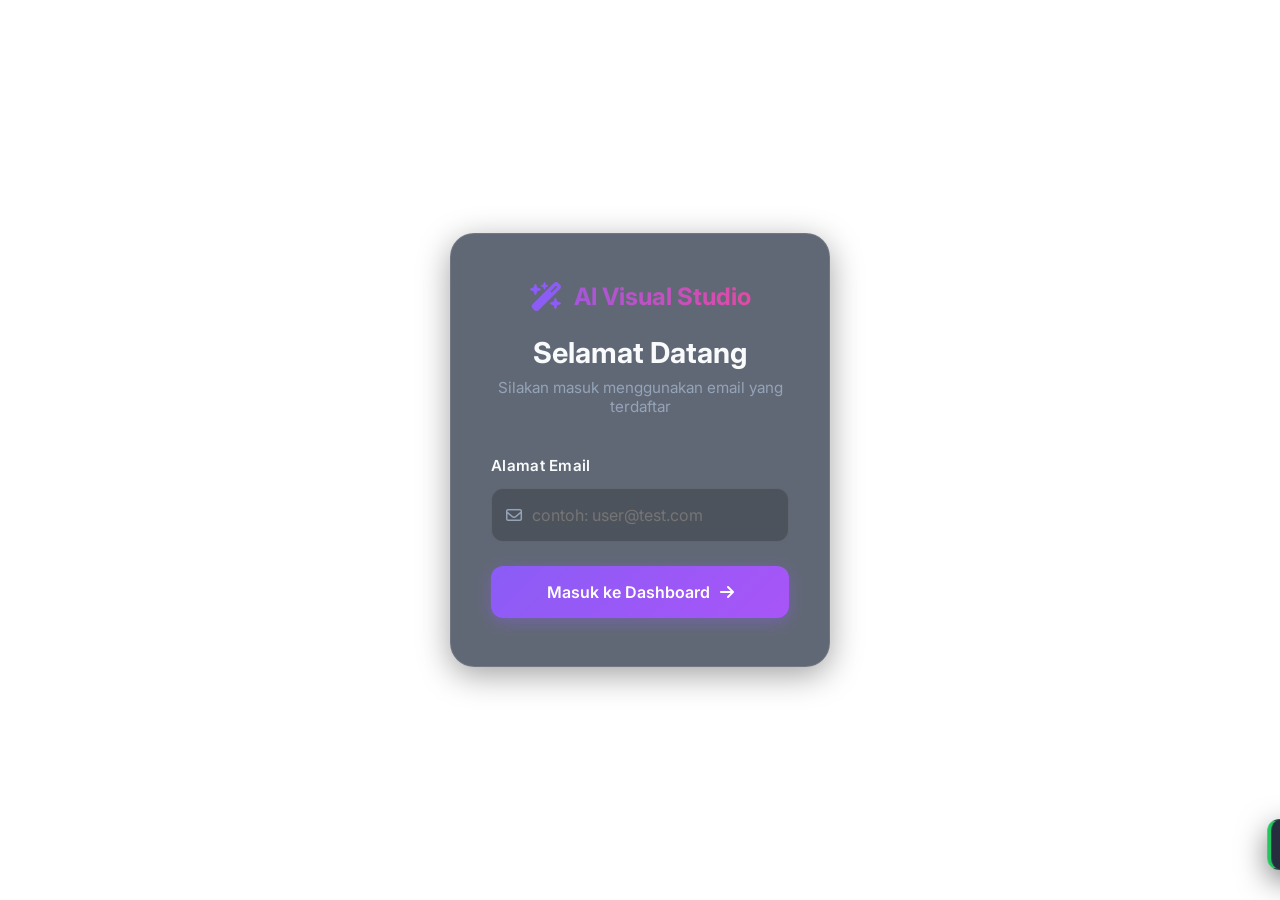
<file: index.html>
<!DOCTYPE html>
<!--
__        __ _   _      _  _____      _      ____  _____   __   __ ___   _   _ 
\ \      / /| | | |    / \|_   _|    / \    |  _ \| ____|  \ \ / // _ \ | | | |
 \ \ /\ / / | |_| |   / _ \ | |     / _ \   | |_) |  _|     \ V /| | | || | | |
  \ V  V /  |  _  |  / ___ \| |    / ___ \  |  _ <| |___     | | | |_| || |_| |
   \_/\_/   |_| |_| /_/   \_\_|   /_/   \_\ |_| \_\_____|    |_|  \___/  \___/ 

 ____    ___  ___  _   _   ____     ____  ____    ___   ___  
|  _ \  / _ \|_ _|| \ | | / ___|   | __ )|  _ \  / _ \ |__ \ 
| | | || | | || | |  \| || |  _    |  _ \| |_) || | | |  / / 
| |_| || |_| || | | |\  || |_| |   | |_) |  _ < | |_| | |_|  
|____/  \___/|___||_| \_| \____|   |____/|_| \_\ \___/  (_)  
-->
<html lang="id">
<head>
    <meta charset="UTF-8">
    <meta name="viewport" content="width=device-width, initial-scale=1.0">
    <title>AI Visual Studio | Login</title>
    <link rel="stylesheet" href="style.css">
    <link href="https://fonts.googleapis.com/css2?family=Inter:wght@300;400;500;600;700&display=swap" rel="stylesheet">
    <link href="https://cdnjs.cloudflare.com/ajax/libs/font-awesome/6.4.0/css/all.min.css" rel="stylesheet">
    <script src="auth.js"></script>
</head>
<body class="login-body">
    <div class="login-container">
        <div class="login-card">
            <div class="login-header">
                <div class="logo justify-center mb-4">
                    <i class="fa-solid fa-wand-magic-sparkles"></i>
                    <span>AI Visual Studio</span>
                </div>
                <h2>Selamat Datang</h2>
                <p>Silakan masuk menggunakan email yang terdaftar</p>
            </div>

            <form id="login-form">
                <div class="form-group mb-4">
                    <label for="email-input">Alamat Email</label>
                    <div class="input-wrapper">
                        <i class="fa-regular fa-envelope input-icon"></i>
                        <input type="email" id="email-input" placeholder="contoh: user@test.com" required>
                    </div>
                </div>
                
                <button type="submit" class="btn-primary w-100">
                    Masuk ke Dashboard <i class="fa-solid fa-arrow-right"></i>
                </button>
            </form>
            
        </div>
    </div>

    <!-- Notification Toast -->
    <div id="toast" class="toast hidden">
        <i class="fa-solid fa-check-circle"></i>
        <span id="toast-message"></span>
    </div>

    <script src="script.js"></script>
</body>
</html>
</file>
<file: style.css>
:root {
    --bg-dark: #0b0f19;
    --bg-panel: rgba(20, 25, 35, 0.6);
    --bg-card: rgba(30, 41, 59, 0.7);
    --primary: #8b5cf6;
    --primary-hover: #7c3aed;
    --secondary: #ec4899;
    --text-main: #f8fafc;
    --text-muted: #94a3b8;
    --border: rgba(255, 255, 255, 0.1);
    --glass-blur: 12px;
    --shadow: 0 8px 32px 0 rgba(0, 0, 0, 0.37);
    --transition: all 0.3s cubic-bezier(0.4, 0, 0.2, 1);
}

* {
    margin: 0;
    padding: 0;
    box-sizing: border-box;
    font-family: 'Inter', sans-serif;
}

body {
    background: linear-gradient(135deg, #0f172a 0%, #020617 100%);
    color: var(--text-main);
    min-height: 100vh;
    overflow-x: hidden;
}

/* Scrollbar */
::-webkit-scrollbar {
    width: 8px;
}
::-webkit-scrollbar-track {
    background: var(--bg-dark);
}
::-webkit-scrollbar-thumb {
    background: #334155;
    border-radius: 4px;
}
::-webkit-scrollbar-thumb:hover {
    background: var(--primary);
}

.app-container {
    display: flex;
    height: 100vh;
    overflow: hidden;
}

/* Sidebar */
.sidebar {
    width: 280px;
    background: var(--bg-panel);
    backdrop-filter: blur(var(--glass-blur));
    -webkit-backdrop-filter: blur(var(--glass-blur));
    border-right: 1px solid var(--border);
    display: flex;
    flex-direction: column;
    padding: 2rem 1.5rem;
    z-index: 10;
}

.sidebar-header {
    margin-bottom: 3rem;
}

.logo {
    display: flex;
    align-items: center;
    gap: 12px;
    font-size: 1.5rem;
    font-weight: 700;
    background: linear-gradient(to right, var(--primary), var(--secondary));
    -webkit-background-clip: text;
    -webkit-text-fill-color: transparent;
}

.logo i {
    font-size: 1.8rem;
    -webkit-text-fill-color: var(--primary);
}

.nav-links {
    list-style: none;
    flex: 1;
    display: flex;
    flex-direction: column;
    gap: 0.8rem;
}

.nav-item {
    display: flex;
    align-items: center;
    gap: 12px;
    padding: 1rem 1.2rem;
    border-radius: 12px;
    cursor: pointer;
    transition: var(--transition);
    color: var(--text-muted);
    font-weight: 500;
    border: 1px solid transparent;
}

.nav-item:hover {
    background: rgba(255, 255, 255, 0.05);
    color: var(--text-main);
    transform: translateX(5px);
}

.nav-item.active {
    background: rgba(139, 92, 246, 0.15);
    color: var(--primary);
    border: 1px solid rgba(139, 92, 246, 0.3);
    box-shadow: 0 0 20px rgba(139, 92, 246, 0.1);
}

.user-profile {
    display: flex;
    align-items: center;
    gap: 15px;
    padding: 1rem;
    background: rgba(0, 0, 0, 0.2);
    border-radius: 16px;
    border: 1px solid var(--border);
}

.user-profile img {
    width: 45px;
    height: 45px;
    border-radius: 50%;
    border: 2px solid var(--primary);
}

.user-info h4 {
    font-size: 0.95rem;
    font-weight: 600;
}

.user-info p {
    font-size: 0.8rem;
    color: var(--primary);
    margin-top: 3px;
}

/* Main Content */
.main-content {
    flex: 1;
    overflow-y: auto;
    padding: 2.5rem 3rem;
    position: relative;
}

/* Animated background blobs */
.main-content::before, .main-content::after {
    content: '';
    position: absolute;
    width: 500px;
    height: 500px;
    border-radius: 50%;
    filter: blur(100px);
    z-index: -1;
    opacity: 0.15;
    animation: float 20s infinite ease-in-out alternate;
}

.main-content::before {
    top: -100px;
    right: -100px;
    background: var(--primary);
}

.main-content::after {
    bottom: -100px;
    left: 20%;
    background: var(--secondary);
    animation-delay: -10s;
}

@keyframes float {
    0% { transform: translate(0, 0) scale(1); }
    100% { transform: translate(100px, 50px) scale(1.2); }
}

.top-header {
    margin-bottom: 2.5rem;
    animation: fadeInDown 0.8s ease-out;
}

.top-header h1 {
    font-size: 2.5rem;
    font-weight: 700;
    margin-bottom: 0.5rem;
    letter-spacing: -0.5px;
}

.top-header p {
    color: var(--text-muted);
    font-size: 1.1rem;
}

/* Tab Content Management */
.tab-content {
    display: none;
    animation: fadeIn 0.5s ease-out;
}

.tab-content.active {
    display: block;
}

@keyframes fadeIn {
    from { opacity: 0; transform: translateY(10px); }
    to { opacity: 1; transform: translateY(0); }
}

@keyframes fadeInDown {
    from { opacity: 0; transform: translateY(-20px); }
    to { opacity: 1; transform: translateY(0); }
}

/* Grid Layout */
.grid-layout {
    display: grid;
    grid-template-columns: 450px 1fr;
    gap: 2.5rem;
    min-height: calc(100vh - 200px);
}

/* Control Panel */
.control-panel {
    background: var(--bg-card);
    backdrop-filter: blur(var(--glass-blur));
    border: 1px solid var(--border);
    border-radius: 24px;
    padding: 2rem;
    display: flex;
    flex-direction: column;
    gap: 1.8rem;
    box-shadow: var(--shadow);
}

.form-group {
    display: flex;
    flex-direction: column;
    gap: 0.8rem;
}

.form-row {
    display: flex;
    gap: 1.5rem;
}

.half {
    flex: 1;
}

label {
    font-size: 0.95rem;
    font-weight: 600;
    color: var(--text-main);
    letter-spacing: 0.3px;
}

.label-with-action {
    display: flex;
    justify-content: space-between;
    align-items: center;
}

.btn-text {
    background: none;
    border: none;
    color: var(--primary);
    font-size: 0.85rem;
    font-weight: 600;
    cursor: pointer;
    transition: var(--transition);
    display: flex;
    align-items: center;
    gap: 5px;
}

.btn-text:hover {
    color: var(--primary-hover);
    text-shadow: 0 0 10px rgba(139, 92, 246, 0.4);
}

/* Upload Zone */
.upload-zone {
    border: 2px dashed rgba(148, 163, 184, 0.3);
    border-radius: 16px;
    padding: 2.5rem 1.5rem;
    text-align: center;
    cursor: pointer;
    transition: var(--transition);
    background: rgba(0, 0, 0, 0.2);
    position: relative;
    overflow: hidden;
}

.upload-zone:hover, .upload-zone.dragover {
    border-color: var(--primary);
    background: rgba(139, 92, 246, 0.05);
}

.upload-zone i {
    font-size: 2.5rem;
    color: var(--text-muted);
    margin-bottom: 1rem;
    transition: var(--transition);
}

.upload-zone:hover i {
    color: var(--primary);
    transform: translateY(-5px);
}

.upload-zone p {
    font-size: 0.9rem;
    color: var(--text-muted);
}

.upload-zone span {
    color: var(--primary);
    font-weight: 600;
}

.preview-area {
    display: flex;
    flex-wrap: wrap;
    gap: 10px;
    margin-top: 10px;
}

.preview-area:empty {
    display: none;
}

.preview-item {
    position: relative;
    width: 80px;
    height: 80px;
    border-radius: 12px;
    overflow: hidden;
    border: 1px solid var(--border);
}

.preview-item img {
    width: 100%;
    height: 100%;
    object-fit: cover;
}

.preview-item .remove-btn {
    position: absolute;
    top: 5px;
    right: 5px;
    background: rgba(0,0,0,0.7);
    color: white;
    border: none;
    border-radius: 50%;
    width: 20px;
    height: 20px;
    font-size: 10px;
    cursor: pointer;
    display: flex;
    align-items: center;
    justify-content: center;
}

.upload-info {
    font-size: 0.8rem;
    color: var(--text-muted);
    text-align: right;
}

/* Pills Toggle */
.pill-group {
    display: flex;
    background: rgba(0, 0, 0, 0.3);
    border-radius: 12px;
    padding: 5px;
    border: 1px solid var(--border);
}

.pill {
    flex: 1;
    text-align: center;
    padding: 8px 0;
    border-radius: 8px;
    font-size: 0.9rem;
    font-weight: 500;
    cursor: pointer;
    transition: var(--transition);
    color: var(--text-muted);
}

.pill.active {
    background: var(--primary);
    color: white;
    box-shadow: 0 4px 12px rgba(139, 92, 246, 0.3);
}

/* Ratio Selector */
.ratio-selector {
    display: flex;
    gap: 15px;
}

.ratio-option {
    flex: 1;
    display: flex;
    flex-direction: column;
    align-items: center;
    gap: 10px;
    padding: 15px 10px;
    background: rgba(0, 0, 0, 0.2);
    border: 1px solid var(--border);
    border-radius: 12px;
    cursor: pointer;
    transition: var(--transition);
}

.ratio-option:hover {
    border-color: rgba(139, 92, 246, 0.5);
    background: rgba(139, 92, 246, 0.05);
}

.ratio-option.active {
    border-color: var(--primary);
    background: rgba(139, 92, 246, 0.1);
}

.ratio-option.active span {
    color: var(--primary);
    font-weight: 600;
}

.ratio-box {
    border: 2px solid var(--text-muted);
    border-radius: 4px;
    transition: var(--transition);
}

.ratio-option.active .ratio-box {
    border-color: var(--primary);
    background: rgba(139, 92, 246, 0.2);
}

.ratio-box.square { width: 30px; height: 30px; }
.ratio-box.landscape { width: 40px; height: 22px; }
.ratio-box.portrait { width: 22px; height: 40px; }

.ratio-option span {
    font-size: 0.85rem;
    color: var(--text-muted);
}

/* Textarea */
textarea {
    width: 100%;
    min-height: 120px;
    background: rgba(0, 0, 0, 0.2);
    border: 1px solid var(--border);
    border-radius: 12px;
    padding: 1rem;
    color: var(--text-main);
    font-size: 0.95rem;
    resize: vertical;
    transition: var(--transition);
}

textarea:focus {
    outline: none;
    border-color: var(--primary);
    background: rgba(0, 0, 0, 0.4);
    box-shadow: 0 0 0 3px rgba(139, 92, 246, 0.15);
}

/* Switch Toggle */
.flex-row {
    flex-direction: row;
    align-items: center;
    justify-content: space-between;
    background: rgba(0, 0, 0, 0.2);
    padding: 12px 15px;
    border-radius: 12px;
    border: 1px solid var(--border);
}

.switch-label {
    display: flex;
    justify-content: space-between;
    align-items: center;
    width: 100%;
    cursor: pointer;
}

.switch {
    position: relative;
    display: inline-block;
    width: 46px;
    height: 24px;
}

.switch input { 
    opacity: 0;
    width: 0;
    height: 0;
}

.slider {
    position: absolute;
    cursor: pointer;
    top: 0; left: 0; right: 0; bottom: 0;
    background-color: #334155;
    transition: .4s;
}

.slider:before {
    position: absolute;
    content: "";
    height: 18px;
    width: 18px;
    left: 3px;
    bottom: 3px;
    background-color: white;
    transition: .4s;
}

input:checked + .slider {
    background-color: var(--primary);
}

input:checked + .slider:before {
    transform: translateX(22px);
}

.slider.round {
    border-radius: 24px;
}

.slider.round:before {
    border-radius: 50%;
}

/* Button */
.btn-primary {
    background: linear-gradient(135deg, var(--primary), #a855f7);
    color: white;
    border: none;
    border-radius: 12px;
    padding: 1rem;
    font-size: 1rem;
    font-weight: 600;
    cursor: pointer;
    transition: var(--transition);
    display: flex;
    justify-content: center;
    align-items: center;
    gap: 10px;
    margin-top: 1rem;
    box-shadow: 0 4px 15px rgba(139, 92, 246, 0.4);
}

.btn-primary:hover {
    transform: translateY(-2px);
    box-shadow: 0 8px 25px rgba(139, 92, 246, 0.5);
    background: linear-gradient(135deg, var(--primary-hover), #9333ea);
}

.btn-primary:active {
    transform: translateY(1px);
}

/* Result Panel */
.result-panel {
    background: rgba(15, 23, 42, 0.4);
    backdrop-filter: blur(var(--glass-blur));
    border: 1px dashed rgba(139, 92, 246, 0.3);
    border-radius: 24px;
    display: flex;
    align-items: center;
    justify-content: center;
    position: relative;
    overflow: hidden;
    min-height: 500px;
}

.result-placeholder {
    text-align: center;
    color: var(--text-muted);
    display: flex;
    flex-direction: column;
    align-items: center;
    gap: 15px;
}

.result-placeholder i {
    font-size: 4rem;
    opacity: 0.5;
}

/* Spinner */
.spinner {
    width: 50px;
    height: 50px;
    border: 3px solid rgba(139, 92, 246, 0.3);
    border-radius: 50%;
    border-top-color: var(--primary);
    animation: spin 1s ease-in-out infinite;
}

.spinner.hidden {
    display: none;
}

@keyframes spin {
    to { transform: rotate(360deg); }
}

/* Unified Prompt Card - Single Card for 6 Variations */
.unified-prompt-card {
    background: var(--bg-card);
    backdrop-filter: blur(var(--glass-blur));
    border: 1px solid var(--border);
    border-radius: 24px;
    padding: 2rem;
    width: 100%;
    max-width: 1000px;
    box-shadow: var(--shadow);
    transition: var(--transition);
}

.unified-prompt-card:hover {
    transform: translateY(-3px);
    border-color: rgba(139, 92, 246, 0.5);
    box-shadow: 0 12px 40px rgba(139, 92, 246, 0.2);
}

.prompt-card-header {
    display: flex;
    justify-content: space-between;
    align-items: center;
    margin-bottom: 1.5rem;
    padding-bottom: 1.5rem;
    border-bottom: 2px solid var(--border);
}

.prompt-title {
    display: flex;
    align-items: center;
    gap: 15px;
}

.prompt-title i {
    color: var(--primary);
    font-size: 2rem;
}

.prompt-title h2 {
    font-size: 1.5rem;
    font-weight: 700;
    margin: 0;
    background: linear-gradient(to right, var(--primary), var(--secondary));
    -webkit-background-clip: text;
    -webkit-text-fill-color: transparent;
}

.prompt-badge {
    background: linear-gradient(135deg, rgba(139, 92, 246, 0.2), rgba(236, 72, 153, 0.2));
    color: var(--primary);
    padding: 8px 18px;
    border-radius: 25px;
    font-size: 0.9rem;
    font-weight: 700;
    border: 1px solid rgba(139, 92, 246, 0.4);
    box-shadow: 0 4px 15px rgba(139, 92, 246, 0.2);
}

.prompt-description {
    margin-bottom: 1.5rem;
    padding: 1rem;
    background: rgba(0, 0, 0, 0.2);
    border-radius: 12px;
    border-left: 3px solid var(--primary);
}

.prompt-description p {
    color: var(--text-muted);
    font-size: 1rem;
    line-height: 1.8;
    margin: 0.5rem 0;
}

.prompt-description strong {
    color: var(--text-main);
    font-weight: 600;
}

.variations-preview {
    margin-bottom: 1.5rem;
    padding: 1.5rem;
    background: rgba(0, 0, 0, 0.15);
    border-radius: 16px;
    border: 1px solid var(--border);
}

.variations-preview h4 {
    display: flex;
    align-items: center;
    gap: 10px;
    margin-bottom: 1rem;
    color: var(--primary);
    font-size: 1.1rem;
}

.variations-preview h4 i {
    font-size: 1.2rem;
}

.variations-grid {
    display: grid;
    grid-template-columns: repeat(auto-fit, minmax(280px, 1fr));
    gap: 12px;
}

.variation-chip {
    display: flex;
    align-items: center;
    gap: 12px;
    padding: 12px 15px;
    background: rgba(139, 92, 246, 0.1);
    border: 1px solid rgba(139, 92, 246, 0.3);
    border-radius: 12px;
    transition: var(--transition);
}

.variation-chip:hover {
    background: rgba(139, 92, 246, 0.2);
    transform: translateX(5px);
}

.chip-number {
    display: flex;
    align-items: center;
    justify-content: center;
    width: 32px;
    height: 32px;
    background: var(--primary);
    color: white;
    border-radius: 50%;
    font-weight: 700;
    font-size: 0.9rem;
    flex-shrink: 0;
}

.chip-content {
    display: flex;
    flex-direction: column;
    gap: 3px;
}

.chip-content strong {
    color: var(--text-main);
    font-size: 0.95rem;
}

.chip-content small {
    color: var(--text-muted);
    font-size: 0.8rem;
}

.usage-instructions {
    margin-top: 1.5rem;
    padding: 1.5rem;
    background: rgba(34, 197, 94, 0.05);
    border: 1px solid rgba(34, 197, 94, 0.2);
    border-radius: 16px;
    border-left: 4px solid #22c55e;
}

.usage-instructions h4 {
    display: flex;
    align-items: center;
    gap: 10px;
    margin-bottom: 1rem;
    color: #22c55e;
    font-size: 1.1rem;
}

.usage-instructions h4 i {
    font-size: 1.2rem;
}

.usage-instructions ol {
    margin: 0;
    padding-left: 1.5rem;
    color: var(--text-muted);
    line-height: 1.8;
}

.usage-instructions ol li {
    margin-bottom: 0.5rem;
    font-size: 0.95rem;
}

.usage-instructions ol li strong {
    color: var(--text-main);
}

.prompt-json-container {
    background: rgba(0, 0, 0, 0.3);
    border: 1px solid var(--border);
    border-radius: 12px;
    overflow: hidden;
}

.prompt-json-header {
    display: flex;
    justify-content: space-between;
    align-items: center;
    padding: 12px 16px;
    background: rgba(0, 0, 0, 0.2);
    border-bottom: 1px solid var(--border);
}

.prompt-json-header span {
    display: flex;
    align-items: center;
    gap: 8px;
    font-size: 0.9rem;
    font-weight: 600;
    color: var(--primary);
}

.prompt-json-header i {
    font-size: 1rem;
}

.btn-copy-small {
    background: rgba(139, 92, 246, 0.2);
    color: var(--primary);
    border: 1px solid rgba(139, 92, 246, 0.3);
    border-radius: 8px;
    padding: 6px 12px;
    font-size: 0.85rem;
    font-weight: 600;
    cursor: pointer;
    transition: var(--transition);
    display: flex;
    align-items: center;
    gap: 6px;
}

.btn-copy-small:hover {
    background: rgba(139, 92, 246, 0.3);
    transform: translateY(-2px);
    box-shadow: 0 4px 12px rgba(139, 92, 246, 0.3);
}

.prompt-json-text {
    padding: 16px;
    margin: 0;
    font-family: 'Courier New', monospace;
    font-size: 0.85rem;
    line-height: 1.6;
    color: var(--text-main);
    white-space: pre-wrap;
    word-break: break-word;
    max-height: 400px;
    overflow-y: auto;
}

.prompt-json-text::-webkit-scrollbar {
    width: 6px;
}

.prompt-json-text::-webkit-scrollbar-track {
    background: rgba(0, 0, 0, 0.2);
}

.prompt-json-text::-webkit-scrollbar-thumb {
    background: var(--primary);
    border-radius: 3px;
}

.prompt-result-container {
    animation: fadeIn 0.8s ease-out;
}

/* Generated Image Result */
.generated-result {
    width: 100%;
    height: 100%;
    object-fit: contain;
    padding: 1rem;
    border-radius: 24px;
    animation: fadeIn 0.8s ease-out;
}

.action-overlay {
    position: absolute;
    bottom: 30px;
    display: flex;
    gap: 15px;
    background: rgba(0,0,0,0.6);
    padding: 10px 20px;
    border-radius: 30px;
    backdrop-filter: blur(10px);
    opacity: 0;
    transform: translateY(20px);
    transition: var(--transition);
}

.result-panel:hover .action-overlay {
    opacity: 1;
    transform: translateY(0);
}

.action-btn {
    background: none;
    border: none;
    color: white;
    font-size: 1.2rem;
    cursor: pointer;
    transition: var(--transition);
    width: 40px;
    height: 40px;
    border-radius: 50%;
    display: flex;
    align-items: center;
    justify-content: center;
}

.action-btn:hover {
    background: rgba(255,255,255,0.2);
    color: var(--primary);
}

/* Toast */
.toast {
    position: fixed;
    bottom: 30px;
    right: 30px;
    background: rgba(15, 23, 42, 0.9);
    backdrop-filter: blur(10px);
    border: 1px solid rgba(34, 197, 94, 0.3);
    border-left: 4px solid #22c55e;
    color: white;
    padding: 15px 25px;
    border-radius: 12px;
    display: flex;
    align-items: center;
    gap: 12px;
    box-shadow: 0 10px 30px rgba(0,0,0,0.5);
    transform: translateX(120%);
    transition: transform 0.3s cubic-bezier(0.68, -0.55, 0.265, 1.55);
    z-index: 100;
}

.toast.show {
    transform: translateX(0);
}

.toast i {
    color: #22c55e;
    font-size: 1.2rem;
}

/* Responsive */
@media (max-width: 1024px) {
    .grid-layout {
        grid-template-columns: 1fr;
    }
    .result-panel {
        min-height: 400px;
    }
}

@media (max-width: 768px) {
    .app-container {
        flex-direction: column;
    }
    .sidebar {
        width: 100%;
        padding: 1rem;
        height: auto;
        border-right: none;
        border-bottom: 1px solid var(--border);
    }
    .nav-links {
        flex-direction: row;
        overflow-x: auto;
        padding-bottom: 10px;
    }
    .nav-item {
        white-space: nowrap;
    }
    .user-profile {
        display: none; /* Hide on mobile to save space */
    }
    .main-content {
        padding: 1.5rem;
    }
}

/* ================== LOGIN PAGE ================== */
.login-body {
    display: flex;
    flex-direction: column;
    align-items: center;
    justify-content: center;
    min-height: 100vh;
    width: 100vw;
    margin: 0;
    padding: 0;
    overflow: hidden;
    position: absolute;
    top: 0;
    left: 0;
}

.login-container {
    width: 100%;
    max-width: 420px;
    padding: 20px;
    z-index: 10;
}

.login-card {
    background: var(--bg-card);
    backdrop-filter: blur(var(--glass-blur));
    -webkit-backdrop-filter: blur(var(--glass-blur));
    border: 1px solid var(--border);
    border-radius: 24px;
    padding: 3rem 2.5rem;
    box-shadow: var(--shadow);
    animation: fadeInDown 0.6s ease-out;
}

.login-header {
    text-align: center;
    margin-bottom: 2.5rem;
}

.login-header h2 {
    font-size: 1.8rem;
    margin-bottom: 0.5rem;
    font-weight: 700;
}

.login-header p {
    color: var(--text-muted);
    font-size: 0.95rem;
}

.input-wrapper {
    position: relative;
    display: flex;
    align-items: center;
}

.input-icon {
    position: absolute;
    left: 15px;
    color: var(--text-muted);
}

.input-wrapper input {
    width: 100%;
    padding: 1rem 1rem 1rem 40px;
    background: rgba(0, 0, 0, 0.2);
    border: 1px solid var(--border);
    border-radius: 12px;
    color: white;
    font-size: 1rem;
    transition: var(--transition);
}

.input-wrapper input:focus {
    outline: none;
    border-color: var(--primary);
    background: rgba(0, 0, 0, 0.4);
    box-shadow: 0 0 0 3px rgba(139, 92, 246, 0.15);
}

.login-footer {
    text-align: center;
    margin-top: 2rem;
    font-size: 0.85rem;
    color: var(--text-muted);
}

.login-footer a {
    color: var(--primary);
    text-decoration: none;
    font-weight: 600;
}

.w-100 { width: 100%; }
.mb-4 { margin-bottom: 1.5rem; }
.mt-auto { margin-top: auto; }
.justify-center { justify-content: center; }

/* ================== ADMIN PAGE ================== */
.admin-grid {
    display: flex;
    flex-direction: column;
    gap: 2rem;
}

.stats-container {
    display: grid;
    grid-template-columns: repeat(auto-fit, minmax(250px, 1fr));
    gap: 1.5rem;
}

.stat-card {
    background: var(--bg-card);
    backdrop-filter: blur(var(--glass-blur));
    border: 1px solid var(--border);
    border-radius: 20px;
    padding: 1.5rem;
    display: flex;
    align-items: center;
    gap: 1.5rem;
    transition: var(--transition);
}

.stat-card:hover {
    transform: translateY(-5px);
    border-color: rgba(139, 92, 246, 0.5);
}

.stat-icon {
    width: 60px;
    height: 60px;
    border-radius: 15px;
    background: rgba(139, 92, 246, 0.2);
    color: var(--primary);
    display: flex;
    align-items: center;
    justify-content: center;
    font-size: 1.8rem;
}

.stat-info h3 {
    font-size: 0.9rem;
    color: var(--text-muted);
    font-weight: 500;
    margin-bottom: 5px;
}

.stat-info h2 {
    font-size: 2rem;
    font-weight: 700;
}

.admin-panels {
    display: grid;
    grid-template-columns: 1fr 1.5fr;
    gap: 1.5rem;
}

.admin-panel {
    min-height: 400px;
}

.admin-input {
    padding: 0.8rem 1rem;
    background: rgba(0, 0, 0, 0.2);
    border: 1px solid var(--border);
    border-radius: 12px;
    color: white;
    font-size: 0.95rem;
    transition: var(--transition);
}

.admin-input:focus {
    outline: none;
    border-color: var(--primary);
}

.email-list, .history-list {
    display: flex;
    flex-direction: column;
    gap: 10px;
    max-height: 300px;
    overflow-y: auto;
    padding-right: 5px;
}

.history-item {
    background: rgba(0,0,0,0.2);
    padding: 12px 15px;
    border-radius: 12px;
    border: 1px solid var(--border);
    transition: var(--transition);
}

.history-item:hover {
    background: rgba(0,0,0,0.3);
    border-color: rgba(255,255,255,0.2);
}

.text-muted { color: var(--text-muted); }
.text-center { text-align: center; }
.py-4 { padding-top: 1.5rem; padding-bottom: 1.5rem; }

.nav-link-item { text-decoration: none; display: block; }
</file>
